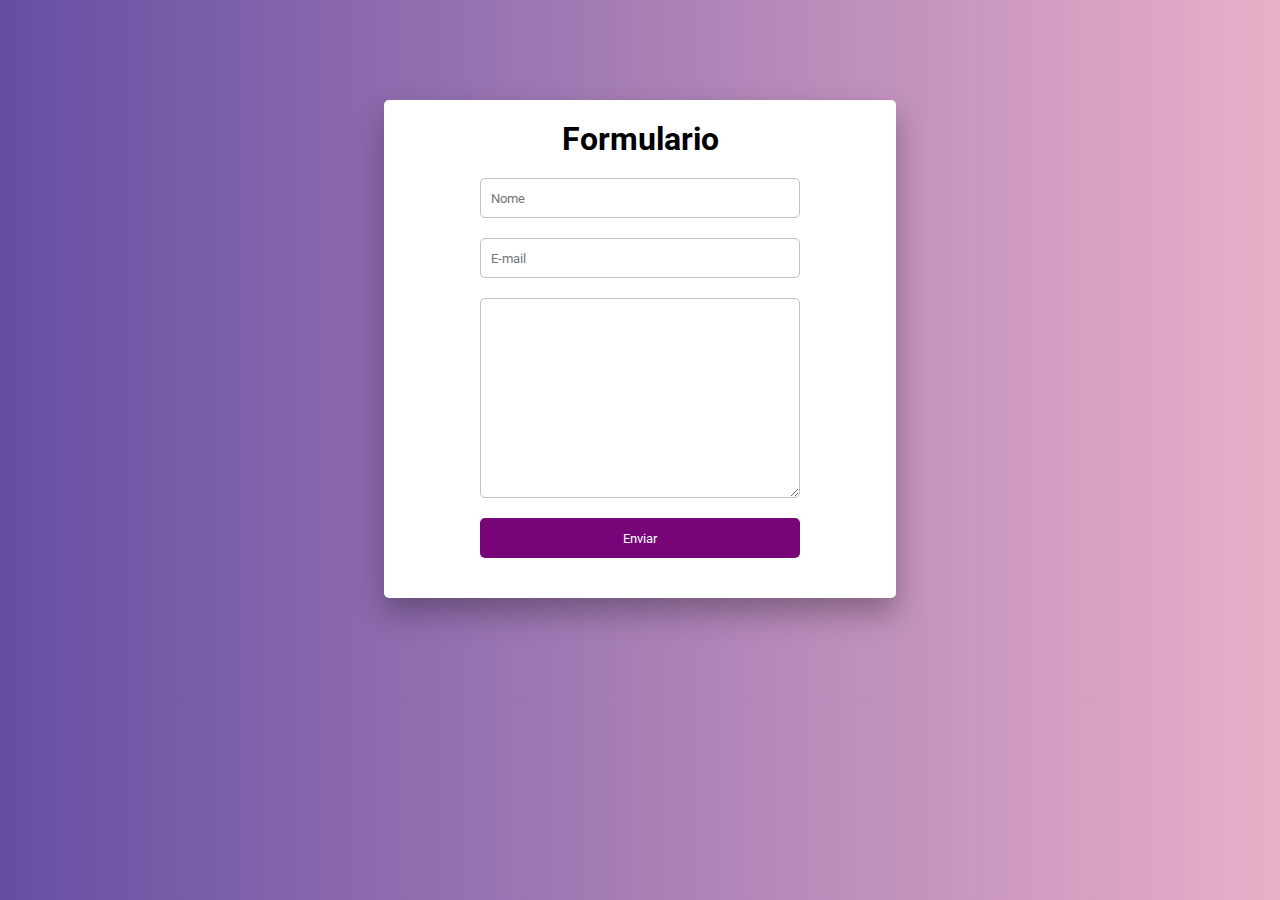
<file: index.html>
<!DOCTYPE html>
<html lang="pt-br">

<head>
    <meta charset="UTF-8">
    <meta http-equiv="X-UA-Compatible" content="IE=edge">
    <meta name="viewport" content="width=device-width, initial-scale=1.0">
    <title>FORMULARIO</title>
    <link rel="stylesheet" href="style.css">
    <link rel="preconnect" href="https://fonts.googleapis.com">
    <link rel="preconnect" href="https://fonts.gstatic.com" crossorigin>
    <link href="https://fonts.googleapis.com/css2?family=Roboto:wght@100;400&display=swap" rel="stylesheet">

</head>

<body>
    <form action="https://formsubmit.co/adilsonarouca07@gmail.com" method="POST">
        <h1>Formulario </h1>
        <input type="hidden" name="_next" value="https://yourdomain.co/thanks.html">
        <input type="text" name="name" placeholder="Nome" required>
        <input type="email" name="email" placeholder="E-mail" required>
        <textarea name="message" placeholder="Digite sua menssagem" ... required> </textarea>

        <button type="submit">Enviar</button>
    </form>
























</body>

</html>
</file>
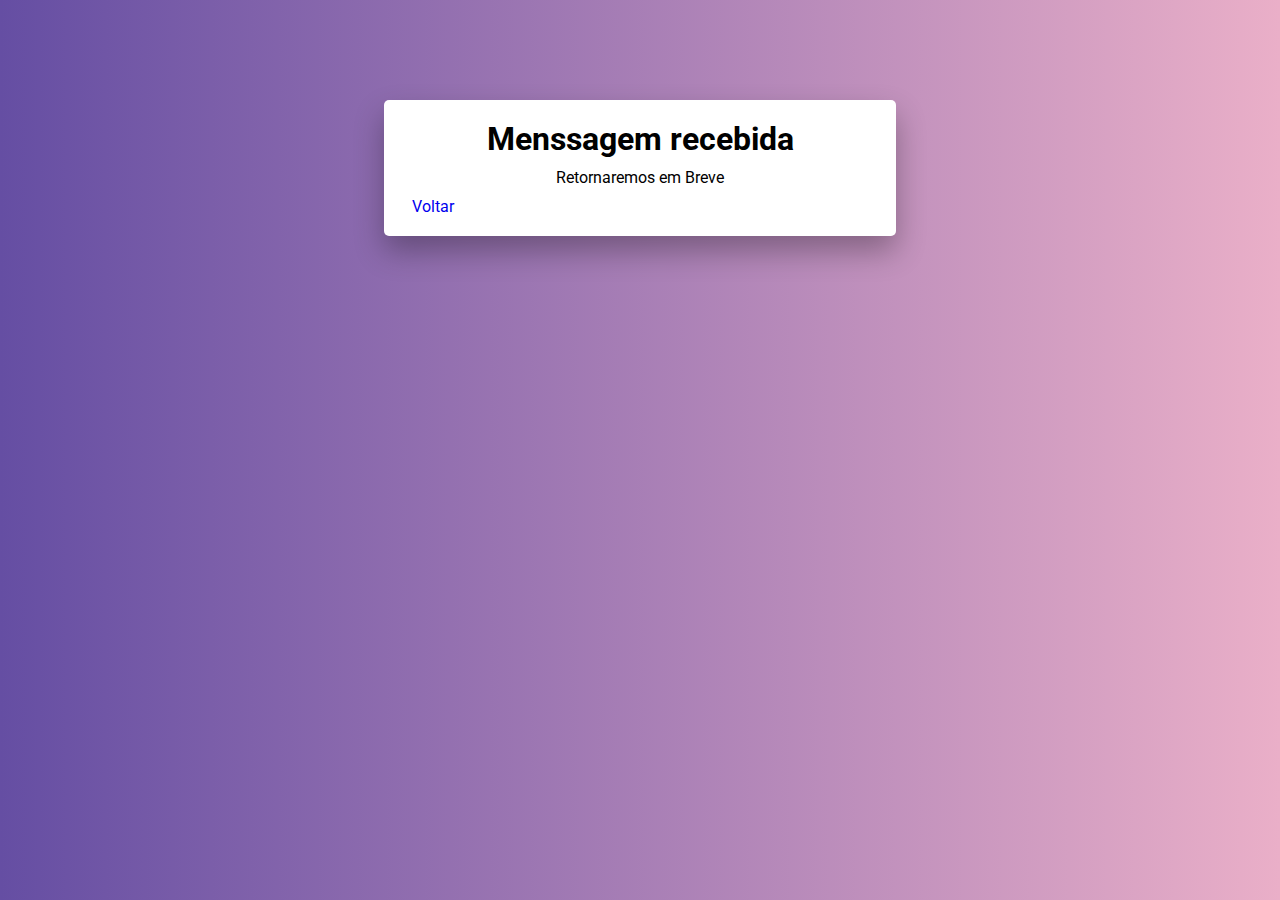
<file: obrigado.html>
<!DOCTYPE html>
<html lang="pt-br">
<head>
    <meta charset="UTF-8">
    <meta http-equiv="X-UA-Compatible" content="IE=edge">
    <meta name="viewport" content="width=device-width, initial-scale=1.0">
    <title>FORMULARIO Obrigado</title>
    <link rel="stylesheet" href="style.css">
    <link rel="preconnect" href="https://fonts.googleapis.com">
<link rel="preconnect" href="https://fonts.gstatic.com" crossorigin>
<link href="https://fonts.googleapis.com/css2?family=Roboto:wght@100;400&display=swap" rel="stylesheet">

</head>
<body>
  <div>
        <h1>Menssagem recebida </h1>
  <p>Retornaremos em Breve</p>
<a href="/FORMULARIO/index.html">Voltar</a>
    </div>
</file>
<file: style.css>
*{
margin: 0;
padding: 0;
box-sizing: border-box;
outline: none;
font-family: 'Roboto', sans-serif;

}
body{

    background: #654ea3; /* fallback for old browsers */
    background: -webkit-linear-gradient(to right, #654ea3, #eaafc8); /* Chrome 10-25, Safari 5.1-6 */
    background: linear-gradient(to right, #654ea3, #eaafc8); /* W3C, IE 10+/ Edge, Firefox 16+, Chrome 26+, Opera 12+, Safari 7+ */
}

form, div{

    width: 40%;
    min-width: 350px;
    background-color: white;
    border-radius: 5px;
    box-shadow:  0 15px 30px rgb(0,0,0, 0.3) ;
    margin: 100px auto;
    padding: 20px;
}

input, textarea {

    min-width: 320px;
    display: block;
    margin: 0 auto;
    border-radius: 5px;
    border: 1px solid #c1c1c1;
    margin-top: 20px;
    height: 40px;
    padding-left: 10px;
    resize: vertical;
}
textarea{

height: 200px;
padding-top: 10px;
transition:border-color;
box-shadow: 0.2s;
}

button {
    display: block;
    margin: 20px  auto;
height: 40px;
min-width:  320px;
border: none;
border-radius: 5px;
background: #770577;
color: white;
cursor: pointer;



}

button:hover{
opacity: 0 0.8;
background-color: #850585;
}
button:active{

    opacity: 0 0.8;
}
h1{

    text-align: center;
}

p{

    text-align: center;
    margin: 10px;
}

a{

    text-decoration: none;
    border: none;
    margin: 3px;
    padding: 5px;
    
    
}

 input:hover,
 input:focus,
textarea:hover,
 textarea:focus {
outline: none;
border-color: rgb(176, 136, 192);
box-shadow: 0 0 0 0.1px #654ea3;
}
</file>
